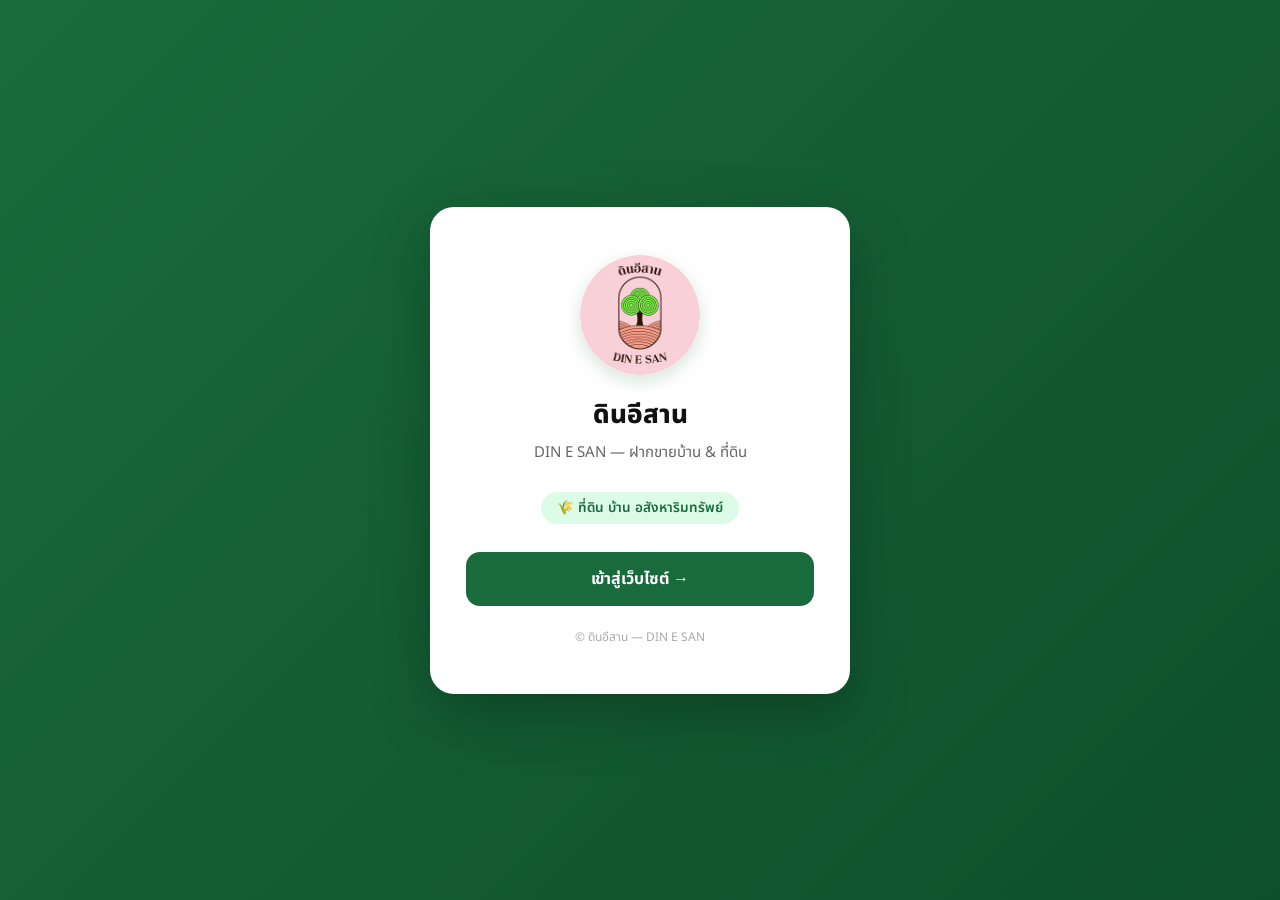
<file: index.html>
<!DOCTYPE html>
<html lang="th">
<head>
<meta charset="UTF-8"/>
<meta name="viewport" content="width=device-width, initial-scale=1.0"/>
<title>ดินอีสาน — ฝากขายบ้าน & ที่ดิน</title>
<link rel="preconnect" href="https://fonts.googleapis.com">
<link href="https://fonts.googleapis.com/css2?family=Noto+Sans+Thai:wght@400;600;700;800&display=swap" rel="stylesheet">
<style>
  * { box-sizing: border-box; margin: 0; padding: 0; }
  :root {
    --green: #1a6b3c;
    --green-dark: #0d4f2b;
    --green-light: #dcfce7;
  }
  body {
    font-family: 'Noto Sans Thai', sans-serif;
    min-height: 100vh;
    display: flex;
    align-items: center;
    justify-content: center;
    background: linear-gradient(135deg, var(--green) 0%, var(--green-dark) 100%);
    padding: 24px;
  }
  .splash {
    background: #fff;
    border-radius: 24px;
    padding: 48px 36px;
    max-width: 420px;
    width: 100%;
    text-align: center;
    box-shadow: 0 20px 60px rgba(0,0,0,.25);
    animation: fadeUp .5s ease;
  }
  @keyframes fadeUp {
    from { opacity: 0; transform: translateY(16px); }
    to   { opacity: 1; transform: translateY(0); }
  }
  .logo-img {
    width: 120px; height: 120px;
    border-radius: 50%;
    object-fit: contain;
    margin: 0 auto 20px;
    display: block;
    box-shadow: 0 6px 18px rgba(26,107,60,.18);
  }
  .logo-fallback {
    width: 88px; height: 88px;
    border-radius: 20px;
    background: var(--green);
    margin: 0 auto 20px;
    display: none;
    align-items: center;
    justify-content: center;
    font-size: 40px;
  }
  h1 { font-size: 26px; font-weight: 800; color: #111; margin-bottom: 6px; }
  .sub { font-size: 15px; color: #666; margin-bottom: 28px; }
  .tagline {
    font-size: 13.5px;
    color: var(--green);
    background: var(--green-light);
    border-radius: 999px;
    padding: 6px 16px;
    display: inline-block;
    margin-bottom: 28px;
    font-weight: 600;
  }
  .btn-enter {
    display: inline-flex;
    align-items: center;
    justify-content: center;
    gap: 8px;
    width: 100%;
    padding: 15px;
    border: none;
    border-radius: 14px;
    background: var(--green);
    color: #fff;
    font-size: 16px;
    font-weight: 700;
    font-family: inherit;
    cursor: pointer;
    transition: transform .15s, background .15s;
  }
  .btn-enter:hover { background: var(--green-dark); transform: translateY(-2px); }
  .btn-enter:active { transform: translateY(0); }
  .footer-note {
    margin-top: 22px;
    font-size: 12px;
    color: #aaa;
  }
</style>
</head>
<body>

  <div class="splash">
    <img src="img/logo.png" alt="ดินอีสาน DIN E SAN" class="logo-img"
         onerror="this.style.display='none'; this.nextElementSibling.style.display='flex';"/>
    <div class="logo-fallback">🏡</div>

    <h1>ดินอีสาน</h1>
    <p class="sub">DIN E SAN — ฝากขายบ้าน &amp; ที่ดิน</p>
    <span class="tagline">🌾 ที่ดิน บ้าน อสังหาริมทรัพย์</span>

    <button class="btn-enter" onclick="window.location.href='home.html'">
      เข้าสู่เว็บไซต์ →
    </button>

    <p class="footer-note">© ดินอีสาน — DIN E SAN</p>
  </div>

</body>
</html>
</file>
